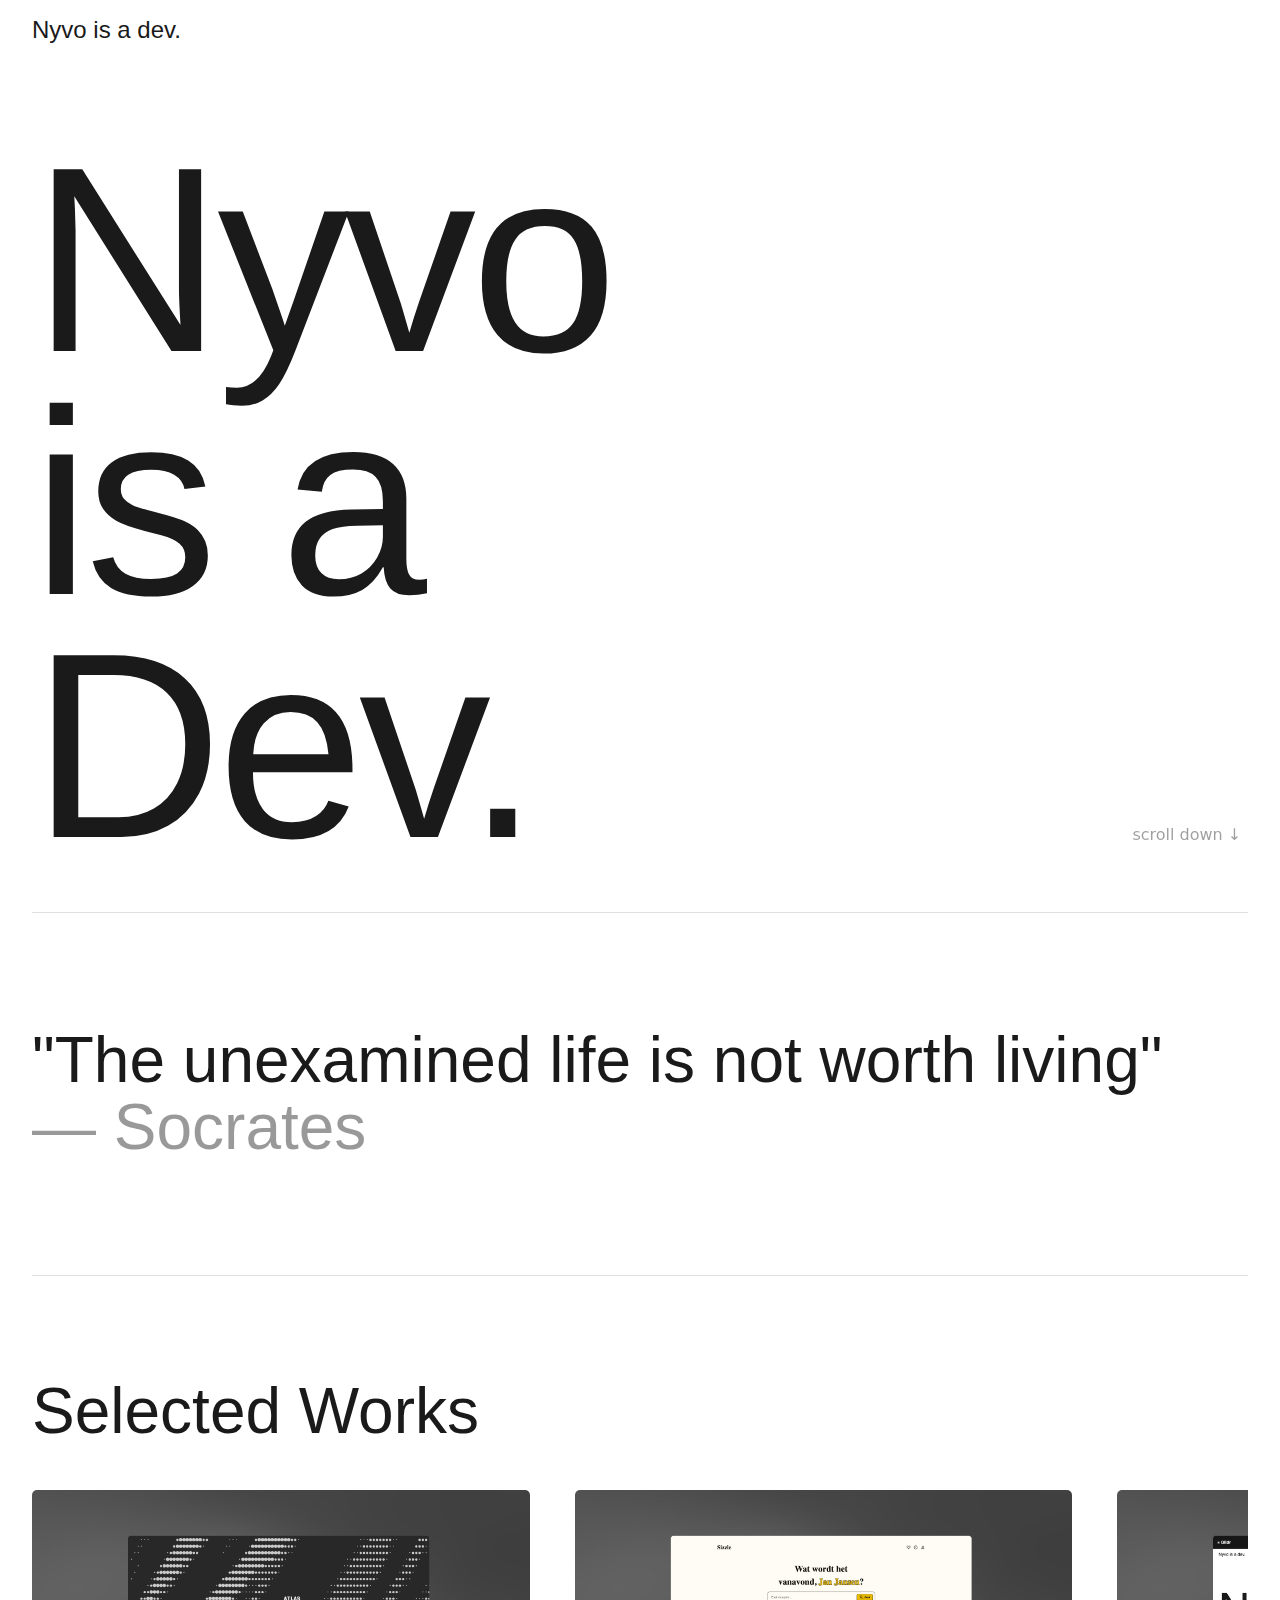
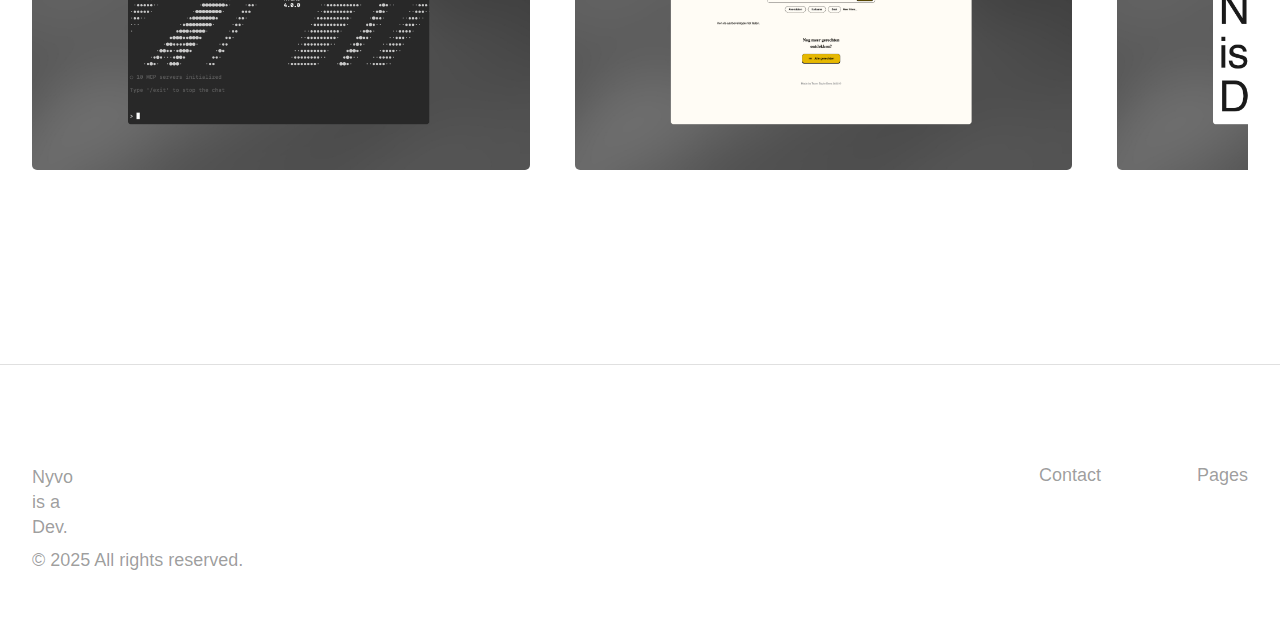
<file: index.html>
<!DOCTYPE html>
<html lang="en">

<head>
    <meta charset="UTF-8">
    <meta name="viewport" content="width=device-width, initial-scale=1.0">
    <title>Portfolio — Nyvo</title>
    <link rel="icon" href="assets/Website-Logo.png" type="image/png">
    <link rel="stylesheet" href="styles.css">
    <script src="posts.js"></script>
    <style>
        .page-cover { position: fixed; inset: 0; background: #1A1A1A; z-index: 2000; transform: translateY(0%); transition: transform 900ms cubic-bezier(0.2,0.8,0.2,1); pointer-events: none; }
        .page-cover.revealed { transform: translateY(-100%); }
        .page-cover.covering { transform: translateY(0%); pointer-events: auto; }
        .page-cover.no-transition { transition: none !important; }
    </style>
</head>

<body>
    <div class="cursor-dot" data-cursor-dot></div>
    <div class="cursor-outline" data-cursor-outline></div>
    <header id="top-header">
        <span>Nyvo is a dev.</span>
        <nav>
            <div id="btn-header-about"></div>
            <div id="btn-header-projects"></div>
            <div id="btn-header-contact"></div>
        </nav>
        <button class="hamburger" aria-label="Open menu" aria-expanded="false">
            <span class="hamburger-lines"></span>
        </button>
    </header>

    <section id="hero">
        <h1>Nyvo<br>is a<br>Dev.</h1>
        <a class="hero-scroll-indicator" href="#philosophy" aria-label="Scroll down to see more">
            <span class="scroll-text">scroll down ↓</span>
        </a>
    </section>

    <div class="section-divider"></div>

    <section id="philosophy">
        <h2 class="philosophy-quote">"The unexamined life is not worth living"<br><span class="quote-attribution">—
                Socrates</span></h2>
    </section>

    <div class="section-divider"></div>

    <section id="projects">
        <h2>Selected Works</h2>
        <div class="selected-scroller" id="selected-scroller">
            <div class="scroller-track">
                <article class="work-card">
                    <a class="card-media" href="post.html?project=atlas"><img src="assets/Atlas-Mockup.png"
                            alt="Atlas project screenshot"></a>
                    <div id="btn-work-atlas" class="work-button-placeholder" data-project="atlas"></div>
                </article>
                <article class="work-card">
                    <a class="card-media" href="post.html?project=sizzle"><img src="assets/Sizzle-Mockup.png"
                            alt="Sizzle project screenshot"></a>
                    <div id="btn-work-sizzle" class="work-button-placeholder" data-project="sizzle"></div>
                </article>
                <article class="work-card">
                    <a class="card-media" href="post.html?project=glidr"><img src="assets/Glidr-Mockup.png"
                            alt="Glidr project screenshot"></a>
                    <div id="btn-work-glidr" class="work-button-placeholder" data-project="glidr"></div>
                </article>
            </div>
        </div>
    </section>

    <footer id="contact">
        <div class="section-divider footer-divider"></div>
        <div class="footer-top">
            <div class="footer-brand">
                Nyvo<br>is a<br>Dev.
                <span class="footer-copyright">&copy; 2025 All rights reserved.</span>
            </div>
            <div class="footer-info">
                <div class="footer-column">
                    <span class="column-title">Contact</span>
                    <div class="footer-links">
                        <div id="btn-footer-email"></div>
                        <div id="btn-footer-github"></div>
                        <div id="btn-footer-linkedin"></div>
                    </div>
                </div>
                <div class="footer-column">
                    <span class="column-title">Pages</span>
                    <div class="footer-links">
                        <div id="btn-footer-about"></div>
                        <div id="btn-footer-projects"></div>
                        <div id="btn-footer-contact"></div>
                    </div>
                </div>
            </div>
        </div>
        <div class="footer-bottom">
            <div class="contact-button-large">
                <div id="btn-contact-getintouch"></div>
            </div>
        </div>
    </footer>

    <script src="script.js"></script>
    <script>
        document.addEventListener('DOMContentLoaded', () => {
            const btnAbout = createTextReveal({
                topText: 'About me',
                bottomText: 'About me',
                fontSize: '1.5rem',
                fontWeight: '500',
                textColor: '#1A1A1A',
                link: 'post.html?project=about'
            });
            document.getElementById('btn-header-about').appendChild(btnAbout);
            btnAbout.style.transition = 'none';
            btnAbout.style.opacity = '1';

            const btnProjects = createTextReveal({
                topText: 'Projects',
                bottomText: 'Projects',
                fontSize: '1.5rem',
                fontWeight: '500',
                textColor: '#1A1A1A',
                link: '#projects'
            });
            document.getElementById('btn-header-projects').appendChild(btnProjects);
            btnProjects.style.transition = 'none';
            btnProjects.style.opacity = '1';

            const btnContact = createTextReveal({
                topText: 'Contact',
                bottomText: 'Contact',
                fontSize: '1.5rem',
                fontWeight: '500',
                textColor: '#1A1A1A',
                link: '#contact'
            });
            document.getElementById('btn-header-contact').appendChild(btnContact);
            btnContact.style.transition = 'none';
            btnContact.style.opacity = '1';

            const scrollerContainer = document.querySelector('.selected-scroller');
            const scrollerTrack = scrollerContainer ? scrollerContainer.querySelector('.scroller-track') : null;
            if (scrollerContainer && scrollerTrack) {
                const container = scrollerContainer;
                const scrollerSlugs = ['atlas', 'sizzle', 'glidr'];
                const allPosts = window.postsData || [];
                const projects = scrollerSlugs.map(slug => allPosts.find(p => p.slug === slug)).filter(Boolean);

                scrollerTrack.innerHTML = '';

                const createCard = (project) => {
                    const art = document.createElement('article');
                    art.className = 'work-card';

                    const linkMedia = document.createElement('a');
                    linkMedia.className = 'card-media';
                    linkMedia.href = `post.html?project=${project.slug}`;

                    const img = document.createElement('img');
                    img.src = project.thumbnail || project.heroImage;
                    img.alt = (project.shortTitle || project.title) + ' screenshot';
                    linkMedia.appendChild(img);

                    const btnHost = document.createElement('div');
                    btnHost.className = 'work-button-placeholder';
                    btnHost.dataset.slug = project.slug;
                    btnHost.dataset.title = project.shortTitle || project.title;

                    art.appendChild(linkMedia);
                    art.appendChild(btnHost);
                    return art;
                };

                const ensureFilled = () => {
                    while (scrollerTrack.scrollWidth < container.clientWidth * 2) {
                        projects.forEach(p => scrollerTrack.appendChild(createCard(p)));
                    }
                };

                const waitForImages = () => {
                    const imgs = scrollerTrack.querySelectorAll('img');
                    const promises = Array.from(imgs).map(img => {
                        if (img.complete) return Promise.resolve();
                        return new Promise(res => { img.onload = img.onerror = res; });
                    });
                    return Promise.all(promises);
                };

                projects.forEach(p => scrollerTrack.appendChild(createCard(p)));
                waitForImages().then(() => {
                    ensureFilled();

                    const halfWidth = () => scrollerTrack.scrollWidth / 2;
                    const baseSpeed = 25;
                    let currentSpeed = baseSpeed;
                    let targetSpeed = baseSpeed;
                    const decelRate = 1.2;
                    const accelRate = 0.8;
                    let prevTime = performance.now();
                    let scrollPos = container.scrollLeft;

                    function step(now) {
                        now = now || performance.now();
                        const dt = Math.max(0, Math.min(0.05, (now - prevTime) / 1000));
                        prevTime = now;

                        const rate = targetSpeed < currentSpeed ? decelRate : accelRate;
                        const alpha = 1 - Math.exp(-rate * dt);
                        currentSpeed += (targetSpeed - currentSpeed) * alpha;

                        scrollPos += currentSpeed * dt;

                        const hw = halfWidth();
                        if (hw > 0 && scrollPos >= hw) {
                            scrollPos -= hw;
                        }

                        container.scrollLeft = scrollPos;
                        requestAnimationFrame(step);
                    }

                    requestAnimationFrame(step);

                    const supportsHover = window.matchMedia('(pointer: fine) and (hover: hover)').matches;
                    if (supportsHover) {
                        container.addEventListener('mouseenter', () => {
                            targetSpeed = 0;
                        });
                        container.addEventListener('mouseleave', () => {
                            targetSpeed = baseSpeed;
                        });
                    }

                    const attachButtons = () => {
                        scrollerTrack.querySelectorAll('.work-button-placeholder').forEach(host => {
                            if (host.children.length) return;
                            const title = host.dataset.title || 'Project';
                            const slug = host.dataset.slug || '';
                            const btn = createTextReveal({
                                topText: title,
                                bottomText: 'Read more',
                                fontSize: 'clamp(1.8rem, 3.8vw, 3rem)',
                                fontWeight: '500',
                                textColor: '#1A1A1A',
                                link: `post.html?project=${slug}`
                            });
                            host.appendChild(btn);
                        });
                    };

                    attachButtons();
                });

                let resizeTimeout;
                window.addEventListener('resize', () => {
                    clearTimeout(resizeTimeout);
                    resizeTimeout = setTimeout(() => {
                        ensureFilled();
                        scrollerTrack.querySelectorAll('.work-button-placeholder').forEach(host => {
                            if (!host.children.length) {
                                const title = host.dataset.title || 'Project';
                                const slug = host.dataset.slug || '';
                                const btn = createTextReveal({ topText: title, bottomText: 'Read more', fontSize: 'clamp(1.8rem, 3.8vw, 3rem)', fontWeight: '500', textColor: '#1A1A1A', link: `post.html?project=${slug}` });
                                host.appendChild(btn);
                            }
                        });
                    }, 150);
                });
            }

            const footerEmail = createTextReveal({
                topText: 'Email',
                bottomText: 'Open in Email',
                fontSize: 'var(--font-body)',
                fontWeight: '400',
                textColor: '#1A1A1A',
                link: 'mailto:niek.y.vogelaar@gmail.com',
                extraBuffer: 18
            });
            document.getElementById('btn-footer-email').appendChild(footerEmail);

            const footerGitHub = createTextReveal({
                topText: 'GitHub',
                bottomText: 'Open in GitHub',
                fontSize: 'var(--font-body)',
                fontWeight: '400',
                textColor: '#1A1A1A',
                link: 'https://github.com/Nyvo2010',
                extraBuffer: 18
            });
            document.getElementById('btn-footer-github').appendChild(footerGitHub);

            const footerLinkedIn = createTextReveal({
                topText: 'LinkedIn',
                bottomText: 'Open in LinkedIn',
                fontSize: 'var(--font-body)',
                fontWeight: '400',
                textColor: '#1A1A1A',
                link: 'https://www.linkedin.com/in/niek-vogelaar-271222392/',
                extraBuffer: 18
            });
            document.getElementById('btn-footer-linkedin').appendChild(footerLinkedIn);

            const footerAbout = createTextReveal({
                topText: 'About me',
                bottomText: 'About me',
                fontSize: 'var(--font-body)',
                fontWeight: '400',
                textColor: '#1A1A1A',
                link: 'post.html?project=about',
                extraBuffer: 18
            });
            document.getElementById('btn-footer-about').appendChild(footerAbout);

            const footerProjects = createTextReveal({
                topText: 'Projects',
                bottomText: 'Projects',
                fontSize: 'var(--font-body)',
                fontWeight: '400',
                textColor: '#1A1A1A',
                link: '#projects',
                extraBuffer: 18
            });
            document.getElementById('btn-footer-projects').appendChild(footerProjects);

            const footerContact = createTextReveal({
                topText: 'Contact',
                bottomText: 'Contact',
                fontSize: 'var(--font-body)',
                fontWeight: '400',
                textColor: '#1A1A1A',
                link: '#contact',
                extraBuffer: 18
            });
            document.getElementById('btn-footer-contact').appendChild(footerContact);

            const btnGetInTouch = createTextReveal({
                topText: 'Get in touch',
                bottomText: 'Open email',
                fontSize: 'clamp(56px, 8vw, 120px)',
                fontWeight: '500',
                textColor: '#1A1A1A',
                link: 'mailto:niek.y.vogelaar@gmail.com',
                fullWidth: true
            });
            document.getElementById('btn-contact-getintouch').appendChild(btnGetInTouch);
        });
    </script>
</body>

</html>
</file>
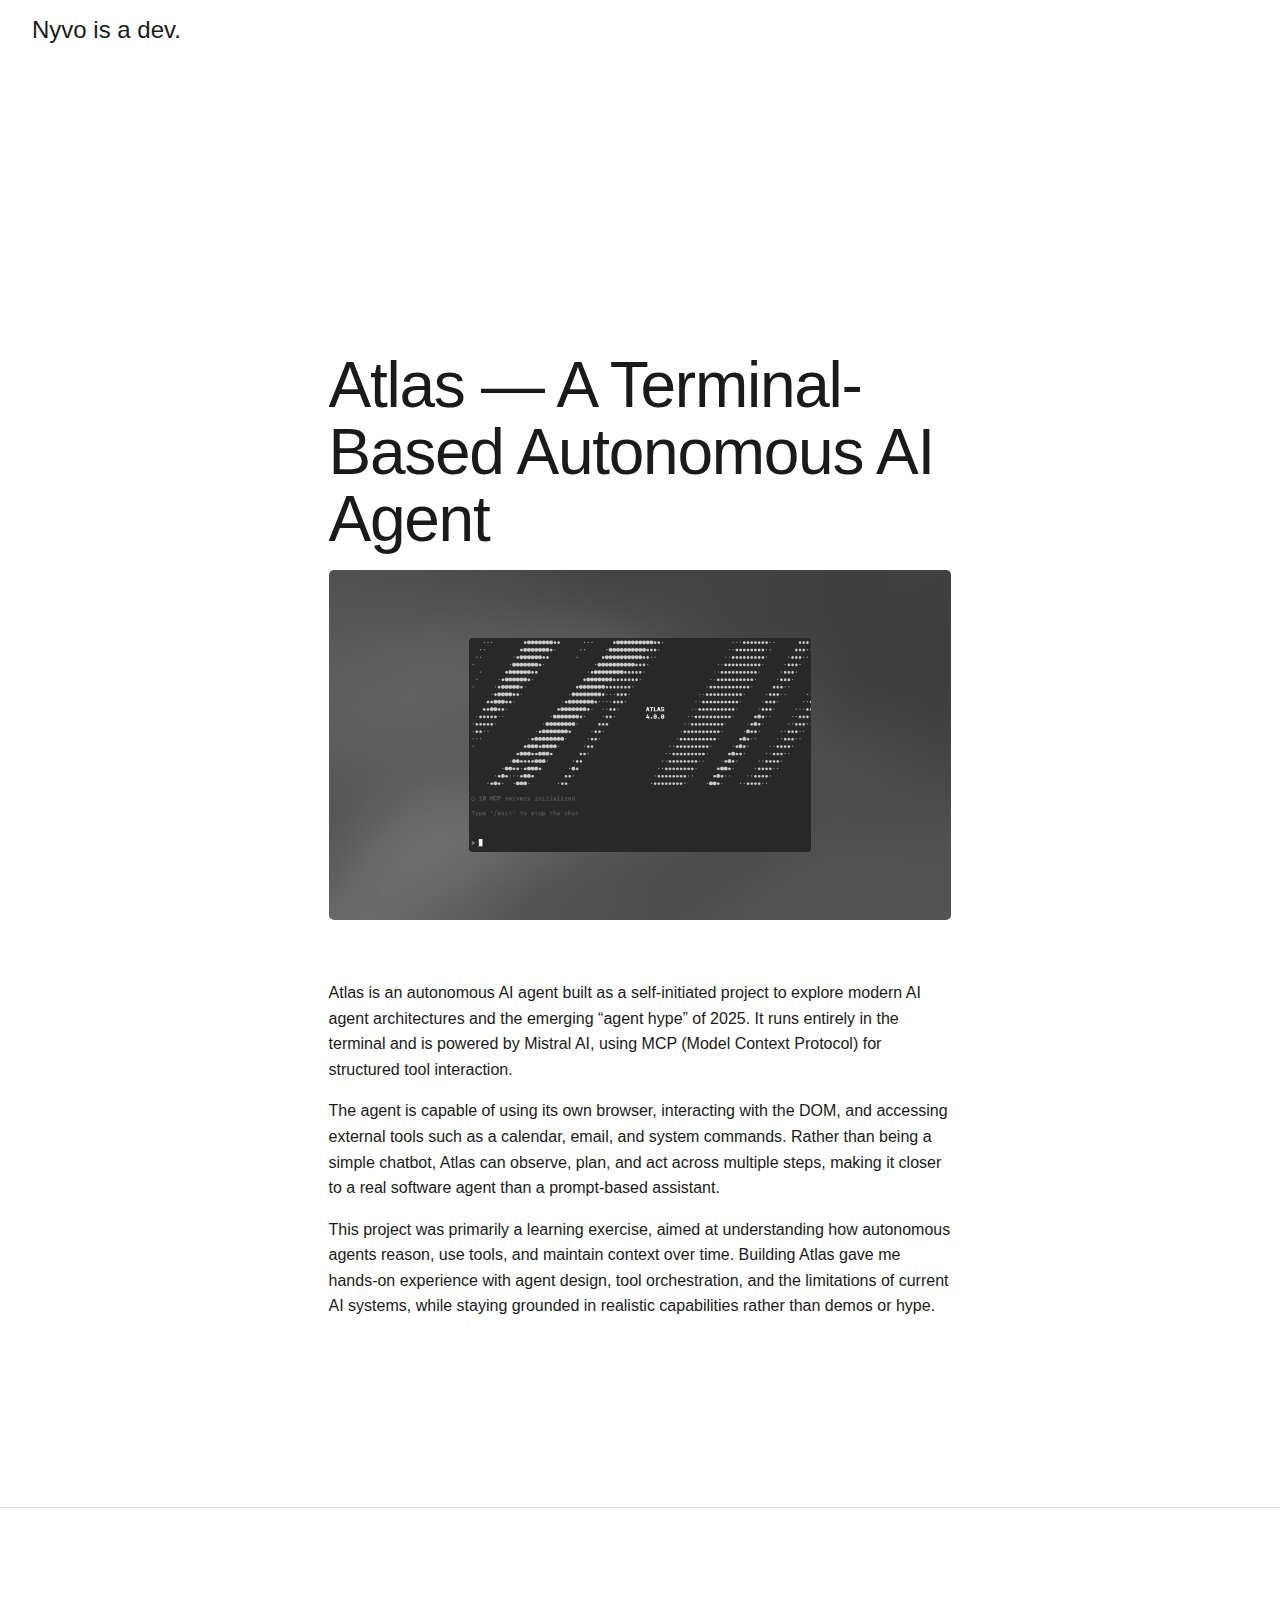
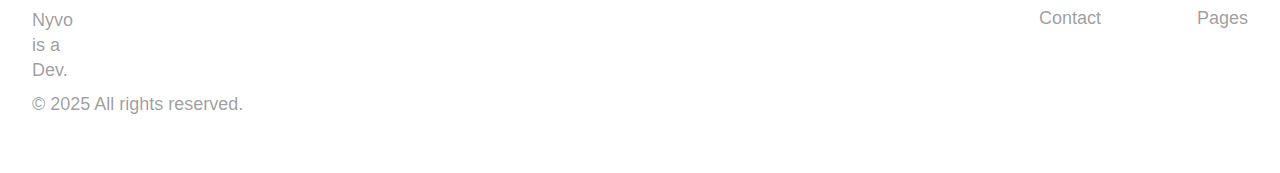
<file: post.html>
<!DOCTYPE html>
<html lang="en">

<head>
    <meta charset="utf-8" />
    <meta name="viewport" content="width=device-width, initial-scale=1" />
    <title>Project — Nyvo</title>
    <link rel="icon" href="assets/Website-Logo.png" type="image/png">
    <link rel="stylesheet" href="styles.css">
    <script src="posts.js"></script>
</head>

<body>
    <div class="cursor-dot" data-cursor-dot></div>
    <div class="cursor-outline" data-cursor-outline></div>

    <header id="top-header">
        <span>Nyvo is a dev.</span>
        <nav>
            <div id="btn-header-about"></div>
            <div id="btn-header-projects"></div>
            <div id="btn-header-contact"></div>
        </nav>
        <button class="hamburger" aria-label="Open menu" aria-expanded="false">
            <span class="hamburger-lines"></span>
        </button>
    </header>

    <main>
        <section id="post-hero">
            <div class="post-container">
                <h1 id="post-title">Project</h1>
                <div id="post-image"></div>
            </div>
        </section>

        <section id="post-body" class="post-container">
            <p id="post-meta"><em>By Nyvo</em></p>
            <div id="post-content">
                <p>This project post was generated from the project loader. Replace this content with a full write-up as
                    needed.</p>
            </div>
        </section>
    </main>

    <footer id="contact">
        <div class="section-divider footer-divider"></div>
        <div class="footer-top">
            <div class="footer-brand">
                Nyvo<br>is a<br>Dev.
                <span class="footer-copyright">&copy; 2025 All rights reserved.</span>
            </div>
            <div class="footer-info">
                <div class="footer-column">
                    <span class="column-title">Contact</span>
                    <div class="footer-links">
                        <div id="btn-footer-email"></div>
                        <div id="btn-footer-github"></div>
                        <div id="btn-footer-linkedin"></div>
                    </div>
                </div>
                <div class="footer-column">
                    <span class="column-title">Pages</span>
                    <div class="footer-links">
                        <div id="btn-footer-about"></div>
                        <div id="btn-footer-projects"></div>
                        <div id="btn-footer-contact"></div>
                    </div>
                </div>
            </div>
        </div>
        <div class="footer-bottom">
            <div class="contact-button-large">
                <div id="btn-contact-getintouch"></div>
            </div>
        </div>
    </footer>

    <script src="script.js"></script>
    <script>
        document.addEventListener('DOMContentLoaded', () => {
            const params = new URLSearchParams(location.search);
            const slug = (params.get('project') || '').toLowerCase();

            const projects = (window.postsData || []).reduce((acc, p) => {
                acc[p.slug] = p;
                return acc;
            }, {});

            const data = projects[slug] || projects['atlas'];
            if (!data) return;

            const titleEl = document.getElementById('post-title');
            const imgHost = document.getElementById('post-image');
            const meta = document.getElementById('post-meta');
            const content = document.getElementById('post-content');

            titleEl.textContent = data.title;
            if (meta) meta.style.display = 'none';
            content.innerHTML = data.body;

            if (data.heroImage) {
                imgHost.innerHTML = `<img src="${data.heroImage}" alt="${data.title} screenshot" style="width:100%;height:auto;border-radius:5px;margin-top:1rem;">`;
            } else {
                imgHost.innerHTML = '';
            }
            document.title = `${data.title} — Nyvo`;

            const postBodySection = document.getElementById('post-body');
            if (postBodySection && data.links && data.links.length > 0) {
                const actionsWrap = document.createElement('div');
                actionsWrap.style.marginTop = '3.5rem';
                actionsWrap.style.display = 'flex';
                actionsWrap.style.gap = '1rem';
                actionsWrap.style.flexWrap = 'wrap';

                data.links.forEach(link => {
                    const btn = createTextReveal({
                        topText: link.text,
                        bottomText: link.subtext || `Open ${link.text}`,
                        fontSize: 'clamp(1.8rem, 3.8vw, 3rem)',
                        fontWeight: '500',
                        textColor: '#1A1A1A',
                        link: link.url
                    });
                    actionsWrap.appendChild(btn);
                });

                if (actionsWrap.children.length) postBodySection.appendChild(actionsWrap);
            }

            const btnAbout = createTextReveal({ topText: 'About me', bottomText: 'About me', fontSize: '1.5rem', fontWeight: '500', textColor: '#1A1A1A', link: 'post.html?project=about' });
            const elHA = document.getElementById('btn-header-about'); if (elHA) elHA.appendChild(btnAbout);
            const btnProjects = createTextReveal({ topText: 'Projects', bottomText: 'Projects', fontSize: '1.5rem', fontWeight: '500', textColor: '#1A1A1A', link: 'index.html#projects' });
            const elHP = document.getElementById('btn-header-projects'); if (elHP) elHP.appendChild(btnProjects);
            const btnContact = createTextReveal({ topText: 'Contact', bottomText: 'Contact', fontSize: '1.5rem', fontWeight: '500', textColor: '#1A1A1A', link: '#contact' });
            const elHC = document.getElementById('btn-header-contact'); if (elHC) elHC.appendChild(btnContact);

            const footerEmail = createTextReveal({ topText: 'Email', bottomText: 'Open in Email', fontSize: 'var(--font-body)', fontWeight: '400', textColor: '#1A1A1A', link: 'mailto:niek.y.vogelaar@gmail.com', extraBuffer: 18 });
            const fe = document.getElementById('btn-footer-email'); if (fe) fe.appendChild(footerEmail);
            const footerGitHub = createTextReveal({ topText: 'GitHub', bottomText: 'Open in GitHub', fontSize: 'var(--font-body)', fontWeight: '400', textColor: '#1A1A1A', link: 'https://github.com/Nyvo2010', extraBuffer: 18 });
            const fg = document.getElementById('btn-footer-github'); if (fg) fg.appendChild(footerGitHub);
            const footerLinkedIn = createTextReveal({ topText: 'LinkedIn', bottomText: 'Open in LinkedIn', fontSize: 'var(--font-body)', fontWeight: '400', textColor: '#1A1A1A', link: 'https://www.linkedin.com/in/niek-vogelaar-271222392/', extraBuffer: 18 });
            const fl = document.getElementById('btn-footer-linkedin'); if (fl) fl.appendChild(footerLinkedIn);

            const footerAbout = createTextReveal({ topText: 'About me', bottomText: 'About me', fontSize: 'var(--font-body)', fontWeight: '400', textColor: '#1A1A1A', link: 'post.html?project=about', extraBuffer: 18 });
            const fA = document.getElementById('btn-footer-about'); if (fA) fA.appendChild(footerAbout);
            const footerProjects = createTextReveal({ topText: 'Projects', bottomText: 'Projects', fontSize: 'var(--font-body)', fontWeight: '400', textColor: '#1A1A1A', link: 'index.html#projects', extraBuffer: 18 });
            const fP = document.getElementById('btn-footer-projects'); if (fP) fP.appendChild(footerProjects);
            const footerContact = createTextReveal({ topText: 'Contact', bottomText: 'Go here', fontSize: 'var(--font-body)', fontWeight: '400', textColor: '#1A1A1A', link: '#contact', extraBuffer: 18 });
            const fC = document.getElementById('btn-footer-contact'); if (fC) fC.appendChild(footerContact);

            const btnGetInTouch = createTextReveal({ topText: 'Get in touch', bottomText: 'Open email', fontSize: 'clamp(56px, 8vw, 120px)', fontWeight: '500', textColor: '#1A1A1A', link: 'mailto:niek.y.vogelaar@gmail.com', fullWidth: true });
            const gi = document.getElementById('btn-contact-getintouch'); if (gi) gi.appendChild(btnGetInTouch);
        });
    </script>
</body>

</html>
</file>
<file: styles.css>
:root {
    --accent: #1A1A1A;
    --muted-color: rgba(0, 0, 0, 0.4);
    --site-padding: clamp(1rem, 5vw, 2rem);
    --header-offset: 4rem;
    --font-heading: clamp(2.5rem, 8vw, 4rem);
    --font-subheading: clamp(1.6rem, 6vw, 3rem);
    --font-body: clamp(0.9rem, 2vw, 1.125rem);
}

html {
    scroll-padding-top: var(--header-offset);
    scroll-behavior: smooth;
}

* {
    margin: 0;
    padding: 0;
    box-sizing: border-box;
}

body {
    font-family: 'Satoshi', sans-serif;
    font-weight: 400;
    background-color: #FFF;
    color: #1A1A1A;
    overflow-x: hidden;
}

h1,
h2,
h3,
h4,
h5,
h6,
a,
button,
input[type="button"],
input[type="submit"],
label,
#top-header,
#top-header *,
nav,
nav *,
.work-button,
.work-button-placeholder,
.work-button *,
.footer-brand,
.footer-links,
.footer-links *,
.column-title,
.hero-scroll-indicator,
.contact-button-large,
.project-buttons,
#projects h3,
.post-container h1 {
    font-weight: 500;
}

#about,
#contact {
    padding: 2.5rem var(--site-padding);
}

#about {
    padding-bottom: 3rem;
}

#contact {
    padding-bottom: 1.5rem;
}

.cursor-dot,
.cursor-outline {
    position: fixed;
    top: 0;
    left: 0;
    transform: translate(-50%, -50%);
    border-radius: 50%;
    z-index: 100000 !important;
    pointer-events: none;
    display: none;
    opacity: 0;
    transition: opacity 0.08s linear, width 0.08s linear, height 0.08s linear, background-color 0.08s linear;
}

body.cursor-visible .cursor-dot,
body.cursor-visible .cursor-outline {
    opacity: 1;
}

.cursor-dot {
    width: 5px;
    height: 5px;
    background-color: var(--accent);
}

.cursor-outline {
    width: 30px;
    height: 30px;
    border: 1px solid var(--accent);
    transition: width 0.08s linear, height 0.08s linear, background-color 0.08s linear, transform 0.12s ease-out;
}

.header-item {
    --item-height: 2.8rem;
}

@media (pointer: fine) {
    body {
        cursor: none;
    }

    .cursor-dot,
    .cursor-outline {
        display: block;
    }
}

#top-header {
    position: fixed;
    top: 0;
    left: 0;
    width: 100%;
    background-color: #FFF;
    color: #1A1A1A;
    padding: 1rem var(--site-padding);
    display: flex;
    justify-content: space-between;
    align-items: center;
    opacity: 1;
    transition: opacity 0.3s;
    z-index: 1000;
    font-size: 1.5rem;
    font-weight: 500;
}

#top-header {
    --header-label-size: 1.5rem;
}

#top-header span {
    font-size: var(--header-label-size);
}

@media (pointer: fine) {

    html,
    body,
    * {
        cursor: none !important;
    }

    .cursor-dot,
    .cursor-outline {
        display: block !important;
    }
}

#top-header nav {
    display: flex;
    gap: 1.5rem;
    align-items: center;
}

#top-header nav>* {
    display: flex;
    align-items: center;
}

.hamburger {
    display: none;
    background: transparent;
    border: none;
    padding: 0.25rem;
    margin-left: 0.5rem;
    align-items: center;
    justify-content: center;
    cursor: pointer;
    z-index: 1300;
}

.hamburger .hamburger-lines {
    display: block;
    width: 20px;
    height: 2px;
    background: var(--accent);
    position: relative;
    transition: background 200ms ease;
}

.hamburger .hamburger-lines::before,
.hamburger .hamburger-lines::after {
    content: '';
    position: absolute;
    left: 0;
    right: 0;
    height: 2px;
    background: var(--accent);
    transition: transform 200ms ease, top 200ms ease;
    transform-origin: center;
}

.hamburger .hamburger-lines::before {
    top: -6px;
}

.hamburger .hamburger-lines::after {
    top: 6px;
}

#top-header.nav-open .hamburger .hamburger-lines {
    background: transparent;
}

#top-header.nav-open .hamburger .hamburger-lines::before {
    transform: translateY(6px) rotate(45deg);
}

#top-header.nav-open .hamburger .hamburger-lines::after {
    transform: translateY(-6px) rotate(-45deg);
}

@media (max-width: 768px) {
    #top-header nav {
        display: none;
    }

    .hamburger {
        display: flex;
    }

    #top-header nav {
        display: flex;
        flex-direction: column;
        gap: 1rem;
        padding: calc(var(--header-offset) + 0.75rem) calc(var(--site-padding) + 4px) 1.5rem 1rem;
        background: #fff;
        position: fixed;
        top: 0;
        right: 0;
        height: 100vh;
        width: min(64vw, 260px);
        transform: translateX(100%);
        transition: transform 320ms ease;
        z-index: 1200;
        align-items: stretch;
        justify-content: flex-start;
        box-shadow: none;
        border-radius: 0;
    }

    #top-header.nav-open nav {
        transform: translateX(0);
    }

    body.nav-open {
        overflow: hidden;
    }

    #top-header nav>* {
        width: 100%;
        display: block;
        text-align: right;
    }
}

#top-header nav a {
    color: #1A1A1A;
    text-decoration: none;
}

h1,
h2,
h3 {
    font-weight: 500;
}

#top-header span,
.work-button,
.work-button-placeholder,
.footer-brand,
.contact-button-large,
.contact-button-large * {
    font-weight: 500;
}

#hero {
    min-height: calc(100vh - var(--header-offset) + 4rem);
    box-sizing: border-box;
    display: flex;
    flex-direction: column;
    justify-content: flex-end;
    align-items: flex-start;
    padding: calc(var(--header-offset) + 1.5rem) var(--site-padding) 2rem var(--site-padding);
    position: relative;
}

#hero h1 {
    font-size: clamp(8rem, 22vw, 16.5rem);
    line-height: 0.92;
    text-transform: none;
    letter-spacing: -0.02em;
}

#hero+.section-divider {
    margin-top: 0.75rem;
}

#projects {
    padding: 2.5rem var(--site-padding) 4rem var(--site-padding);
}

#about h2,
#projects h2,
#contact h2 {
    font-size: var(--font-heading);
    margin-bottom: 2rem;
}

#about p {
    font-size: var(--font-body);
    line-height: 1.6;
    margin-bottom: 1rem;
}

#projects .project {
    margin-bottom: 3rem;
}

#projects h3 {
    font-size: 2rem;
    margin-bottom: 0.5rem;
}

#projects a {
    color: #1A1A1A;
    text-decoration: none;
}

.footer-top {
    display: flex;
    justify-content: space-between;
    align-items: flex-start;
    margin-bottom: 1.5rem;
}

.footer-brand {
    font-size: var(--font-body);
    line-height: 1.4;
    font-weight: 500;
}

.footer-copyright {
    display: block;
    font-size: var(--font-body);
    color: var(--muted-color);
    margin-top: 0.5rem;
    font-weight: 400;
}

.footer-info {
    display: flex;
    gap: clamp(2rem, 10vw, 6rem);
}

.footer-column {
    display: flex;
    flex-direction: column;
    align-items: flex-start;
    gap: 0.5rem;
}

.column-title {
    font-size: var(--font-body);
    color: rgba(0, 0, 0, 0.4);
    margin-bottom: 0.5rem;
}

.footer-links {
    display: flex;
    flex-direction: column;
    align-items: flex-start;
    gap: 0.25rem;
}

#contact {
    color: var(--muted-color);
}

.contact-button-large,
.contact-button-large * {
    color: var(--accent);
}

.hero-scroll-indicator,
.hero-scroll-indicator .scroll-text {
    color: var(--muted-color);
}

.quote-attribution {
    color: var(--muted-color);
    font-weight: 500;
}

.contact-button-large {
    width: 100%;
    margin-top: 2rem;
}

.project-buttons {
    display: flex;
    flex-direction: column;
    gap: 2rem;
    align-items: flex-start;
}

#philosophy {
    color: var(--accent);
    padding: 4rem var(--site-padding) 4rem var(--site-padding);
}

.philosophy-quote {
    font-size: var(--font-heading);
    font-weight: 500;
    margin: 0;
    line-height: 1.05;
}

.selected-scroller {
    overflow: hidden;
    width: 100%;
    padding: 0.6rem 0;
}

.selected-scroller .scroller-track {
    display: flex;
    gap: 2.8rem;
    align-items: center;
    will-change: transform;
}

.work-card {
    min-width: clamp(280px, 80vw, 480px);
    flex: 0 0 auto;
    display: flex;
    flex-direction: column;
    gap: 0.75rem;
    background: transparent;
    border: none;
    box-shadow: none;
}

.card-media {
    overflow: hidden;
    display: block;
}

.selected-scroller .card-media {
    border-radius: 5px;
    overflow: hidden;
}

.selected-scroller .card-media img {
    border-radius: 0;
}

.work-card .card-media img {
    width: 110%;
    height: clamp(200px, 45vw, 280px);
    object-fit: cover;
    object-position: center;
    display: block;
    border-radius: 5px;
    transform: translateX(-5%);
}

.work-button-placeholder {
    display: inline-block;
    padding: 0;
}

.cursor-dot,
.cursor-outline {
    display: block !important;
}

.work-button {
    display: inline-block;
    text-decoration: none;
    color: var(--accent);
    background: none;
    border: none;
    padding: 0;
    cursor: pointer;
    font-size: var(--font-subheading);
    font-weight: 500;
    text-align: left;
}

@media (pointer: coarse) {
    .selected-scroller .scroller-track {
        gap: 1.2rem;
    }
}

#contact a {
    color: #1A1A1A;
    text-decoration: none;
}

img {
    border-radius: 5px;
}

#post-hero {
    padding: calc(var(--header-offset) + 18rem) 0 2rem 0;
    text-align: left;
}

#post-hero h1 {
    margin-top: 0;
    scroll-margin-top: calc(var(--header-offset) + 1rem);
}

#post-body {
    padding: 2rem 0;
    text-align: left;
}

#post-body.post-container {
    padding-top: 1.5rem;
}

#post-hero h1 {
    font-size: var(--font-heading);
    line-height: 1.05;
    text-transform: none;
    letter-spacing: -0.02em;
}

.post-container {
    width: min(70ch, calc(100% - (var(--site-padding) * 2)));
    padding: 0;
    margin: 0 auto;
    box-sizing: border-box;
}

#post-body p {
    font-size: 1rem;
    line-height: 1.6;
    margin-bottom: 1rem;
}

.section-divider {
    width: 100%;
    padding: 0 var(--site-padding);
    box-sizing: border-box;
    margin: clamp(30px, 8vw, 50px) 0;
}

.section-divider::after {
    content: "";
    display: block;
    width: 100%;
    height: 1px;
    margin: 0;
    background-color: rgba(0, 0, 0, 0.12);
    box-sizing: border-box;
}

.footer-divider {
    padding: 0;
    box-sizing: border-box;
    margin: clamp(50px, 15vw, 100px) 0;
}

.footer-divider::after {
    content: "";
    display: block;
    width: calc(100% + (var(--site-padding) * 2));
    height: 1px;
    margin-left: calc(-1 * var(--site-padding));
    background-color: rgba(0, 0, 0, 0.12);
}

.hero-scroll-indicator {
    position: absolute;
    right: var(--site-padding);
    bottom: 3.25rem;
    display: inline-flex;
    gap: 0.75rem;
    align-items: center;
    text-decoration: none;
    color: var(--accent);
    font-family: 'Satoshi', system-ui, -apple-system, sans-serif;
    font-size: clamp(0.875rem, 1.4vw, 1rem);
    opacity: 0.95;
    background: transparent;
    padding: 0.25rem 0.4rem;
    border-radius: 5px;
    transition: transform 0.18s ease, opacity 0.18s ease;
    will-change: transform;
    color: var(--muted-color);
}

.hero-scroll-indicator:hover {
    opacity: 1;
}

.hero-scroll-indicator .scroll-text {
    display: inline-block;
}

.hero-scroll-indicator .scroll-arrow {
    display: inline-block;
}

.hero-scroll-indicator .scroll-arrow::after {
    content: "↓";
}

@keyframes hero-float {

    0%,
    100% {
        transform: translateY(0);
    }

    50% {
        transform: translateY(-6px);
    }
}

@keyframes hero-arrow-bob {

    0%,
    100% {
        transform: translateY(0);
    }

    50% {
        transform: translateY(4px);
    }
}

@media (max-width: 600px) {
    .hero-scroll-indicator {
        display: inline-flex !important;
        right: var(--site-padding);
        bottom: 2.5rem;
    }

    .hero-scroll-indicator .scroll-text {
        display: inline-block;
    }

    .footer-top {
        flex-direction: column;
        gap: 2.5rem;
    }

    .footer-info {
        flex-direction: row;
        flex-wrap: wrap;
        justify-content: flex-start;
        gap: clamp(2rem, 10vw, 4rem);
    }

    .footer-brand {
        margin-bottom: 0;
    }

    .selected-scroller .scroller-track {
        gap: 1.5rem;
    }
}

#projects {
    padding: 3rem var(--site-padding) 2rem var(--site-padding);
}
</file>
